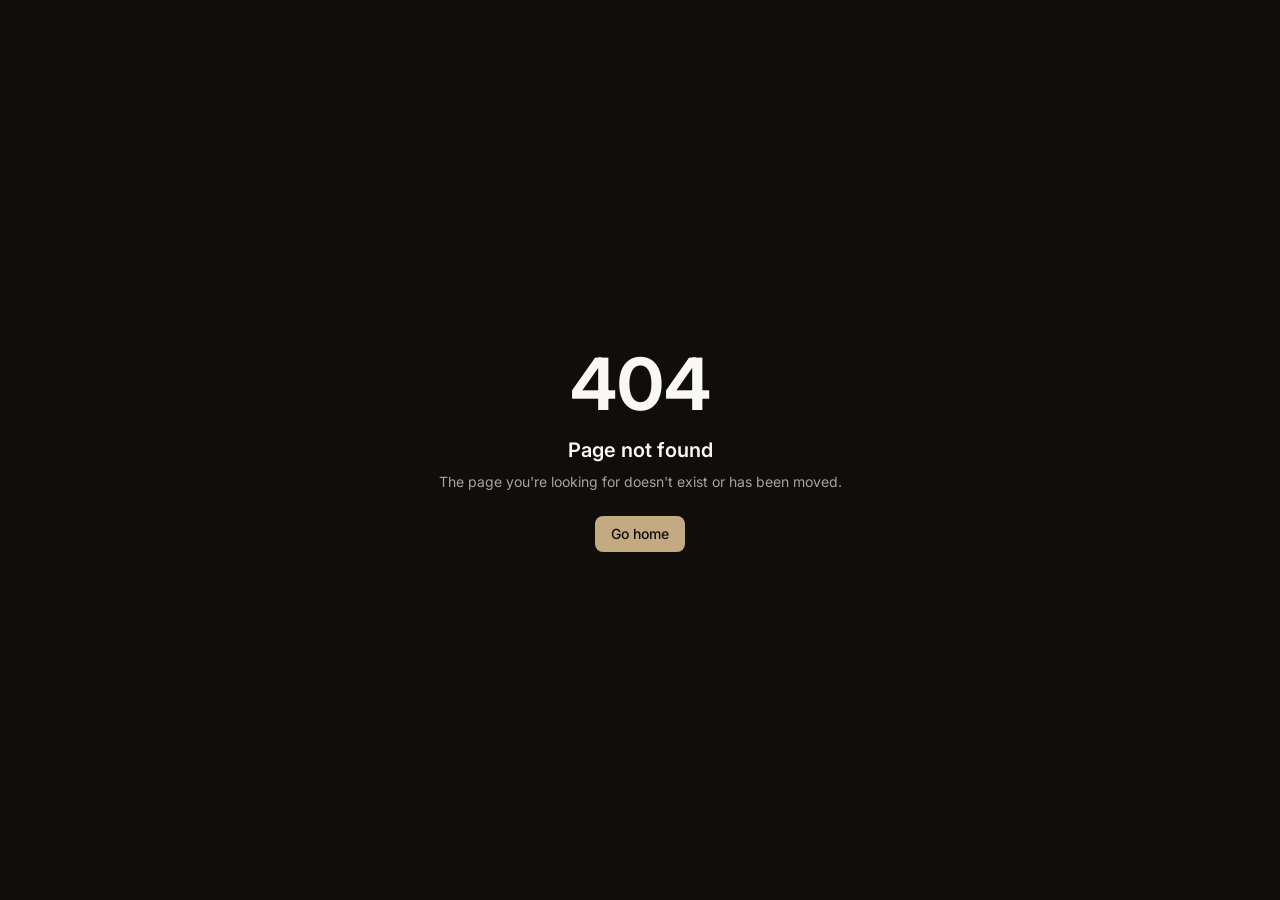
<file: index.html>
<!DOCTYPE html><html lang="en"><head><meta charSet="utf-8"/><meta name="viewport" content="width=device-width, initial-scale=1"/><link rel="preload" as="image" href="/images/IMG_6381.jpg"/><link rel="stylesheet" href="/assets/styles-ByHUIIXJ.css" data-precedence="default"/><link rel="stylesheet" href="https://fonts.googleapis.com/css2?family=Cormorant+Garamond:ital,wght@0,400;0,500;0,600;1,500;1,600&amp;family=Inter:wght@400;500&amp;display=swap" data-precedence="default"/><title>Decor Story BN — Litere volumetrice luminoase &amp; arcade</title><meta name="author" content="Decor Story BN"/><meta name="description" content="Închiriere litere volumetrice luminoase și arcade elegante pentru nunți, cununii și majorate. Bistrița-Năsăud, Cluj, Mureș."/><meta property="og:title" content="Decor Story BN — Litere volumetrice luminoase &amp; arcade"/><meta property="og:description" content="Decor luminos premium pentru evenimentele tale. Montaj și ridicare incluse în Bistrița-Năsăud, Cluj și Mureș."/><meta property="og:type" content="website"/><meta name="twitter:card" content="summary_large_image"/><link rel="modulepreload" href="/assets/index-BKiREWpF.js"/><link rel="modulepreload" href="/assets/routes-CuvZFDSy.js"/><link rel="preconnect" href="https://fonts.googleapis.com"/><link rel="preconnect" href="https://fonts.gstatic.com" crossorigin="anonymous"/><link rel="icon" href="/favicon.ico" type="image/x-icon"/></head><body><!--$--><div class="min-h-screen bg-background text-foreground"><nav class="fixed top-0 z-50 flex w-full items-center justify-between bg-background/85 px-6 py-6 backdrop-blur-lg"><span class="font-serif text-xl italic tracking-wide">Decor Story</span><a href="#contact" class="cta-solid cta-sm">Rezervă data</a></nav><header class="relative h-[240vh]"><div class="sticky top-0 flex h-screen items-end overflow-hidden px-6 pb-20"><div class="absolute inset-0 z-0"><img src="/images/IMG_6381.jpg" alt="Litere luminoase LOVE și cifra 18 pe timp de noapte" class="h-full w-full object-cover will-change-transform" style="transform:scale(1.35) translateY(0%);filter:brightness(0.55) saturate(0.7)"/><div class="absolute inset-0 bg-gradient-to-t from-background via-background/40 to-background/70" style="opacity:1"></div></div><div class="relative z-10 space-y-6"><span class="eyebrow block" style="opacity:0;transform:translateY(8px)">Decor luminos premium</span><h1 class="text-balance font-serif text-5xl font-medium italic leading-tight will-change-transform" style="transform:translateY(40px) scale(1.06);opacity:0.25;letter-spacing:0.04em">Lumină pentru povești de neuitat</h1><p class="max-w-[35ch] text-pretty text-base text-foreground/80" style="opacity:0;transform:translateY(24px)">Închiriere litere volumetrice și arcade premium pentru evenimente care rămân în memorie.</p><div class="flex flex-col gap-3 pt-4 sm:flex-row sm:items-center" style="opacity:0;transform:translateY(32px)"><a href="https://wa.me/40758459005" target="_blank" rel="noreferrer" class="cta-solid">Cere ofertă pe WhatsApp</a><a href="tel:+40758459005" class="cta-outline">Sună <!-- -->0758 459 005</a></div></div><span class="absolute bottom-6 left-1/2 -translate-x-1/2 text-[10px] uppercase tracking-[0.25em] text-foreground/40" style="opacity:1">Derulează</span></div></header><section class="space-y-10 px-6 py-24 is-lit"><div class="reveal-up  space-y-4" style="transition-delay:0ms"><span class="eyebrow">Colecție premium</span><h2 class="text-balance font-serif text-4xl font-medium leading-tight">Litere volumetrice</h2><p class="max-w-[56ch] text-pretty text-base text-foreground/70">Cifre și litere luminoase care aduc acea strălucire caldă, specifică marilor scene, direct în cadrul evenimentului tău.</p></div><div class="reveal-up  " style="transition-delay:80ms"><button type="button" role="switch" aria-checked="true" aria-label="Aprinde sau stinge becurile" class="lamp-switch"><span class="lamp-switch-label">Lumini</span><span class="lamp-switch-track"><span class="lamp-switch-knob"></span></span><span class="lamp-switch-state">ON</span></button></div><div class="grid gap-4 sm:grid-cols-2 sm:gap-6"><div class="reveal-up  zoom-frame lit-frame" style="transition-delay:0ms"><img src="/images/litere-rosu.jpg" alt="Cifre 18 luminoase cu baloane roșii și inscripția Happy Birthday" loading="lazy" class="aspect-4/5 w-full rounded-xl object-cover outline outline-offset-[-1px] outline-foreground/5"/></div><div class="reveal-up  zoom-frame lit-frame" style="transition-delay:100ms"><img src="/images/litere-albastru.jpg" alt="Cifre 18 luminoase cu luminițe albastre și arcadă de baloane albastre" loading="lazy" class="aspect-4/5 w-full rounded-xl object-cover outline outline-offset-[-1px] outline-foreground/5"/></div></div><div class="reveal-up  flex justify-center" style="transition-delay:150ms"><a href="https://wa.me/40758459005" target="_blank" rel="noreferrer" class="cta-solid">Verifică disponibilitatea</a></div></section><section class="space-y-12 bg-night-deep px-6 py-24"><div class="reveal-up  space-y-4" style="transition-delay:0ms"><span class="eyebrow">Arcade</span><h2 class="text-balance font-serif text-4xl font-medium leading-tight">Arcade și decoruri</h2><p class="max-w-[56ch] text-pretty text-base text-foreground/70">Structuri din lemn cu voaluri, luminițe și aranjamente florale care definesc spațiul și creează fundalul perfect pentru fotografii memorabile — cununii, nunți și aniversări.</p></div><div class="grid gap-4 sm:grid-cols-2 sm:gap-6 lg:grid-cols-3"><div class="reveal-up  zoom-frame" style="transition-delay:0ms"><img src="/images/arcada-flori.jpg" alt="Arcadă din lemn cu voal alb și aranjamente florale albe cu roșu" loading="lazy" class="aspect-4/5 w-full rounded-xl object-cover outline outline-offset-[-1px] outline-foreground/5"/></div><div class="reveal-up  zoom-frame" style="transition-delay:100ms"><img src="/images/IMG_6792.jpg" alt="Arcadă din lemn cu voaluri, luminițe și flori albe" loading="lazy" class="aspect-4/5 w-full rounded-xl object-cover outline outline-offset-[-1px] outline-foreground/5"/></div><div class="reveal-up  zoom-frame" style="transition-delay:200ms"><img src="/images/arcada-lac.jpg" alt="Arcadă cu voaluri și lumini, amenajată pe ponton la lac" loading="lazy" class="aspect-4/5 w-full rounded-xl object-cover outline outline-offset-[-1px] outline-foreground/5"/></div></div><div class="reveal-up  flex flex-col justify-center gap-3 sm:flex-row" style="transition-delay:150ms"><a href="https://wa.me/40758459005" target="_blank" rel="noreferrer" class="cta-solid">Rezervă o arcadă</a><a href="https://www.instagram.com/decor_story_bn" target="_blank" rel="noreferrer" class="cta-outline">Vezi galeria completă</a></div></section><section class="space-y-16 px-6 py-24"><div class="reveal-up  " style="transition-delay:0ms"><h2 class="text-center font-serif text-3xl font-medium">Cum funcționează</h2></div><div class="grid gap-12"><div class="reveal-up  " style="transition-delay:0ms"><div class="flex items-start gap-6"><span class="font-serif text-2xl italic text-primary">01</span><div class="space-y-2"><h3 class="font-medium text-foreground">Cerere de ofertă</h3><p class="text-sm leading-relaxed text-foreground/60">Alegi decorul dorit și ne scrii data evenimentului pentru disponibilitate.</p></div></div></div><div class="reveal-up  " style="transition-delay:100ms"><div class="flex items-start gap-6"><span class="font-serif text-2xl italic text-primary">02</span><div class="space-y-2"><h3 class="font-medium text-foreground">Confirmare</h3><p class="text-sm leading-relaxed text-foreground/60">Blocăm decorul special pentru locația și data ta.</p></div></div></div><div class="reveal-up  " style="transition-delay:200ms"><div class="flex items-start gap-6"><span class="font-serif text-2xl italic text-primary">03</span><div class="space-y-2"><h3 class="font-medium text-foreground">Montaj</h3><p class="text-sm leading-relaxed text-foreground/60">Ne ocupăm de transport și instalare la locație, înainte de sosirea invitaților.</p></div></div></div><div class="reveal-up  " style="transition-delay:300ms"><div class="flex items-start gap-6"><span class="font-serif text-2xl italic text-primary">04</span><div class="space-y-2"><h3 class="font-medium text-foreground">Ridicare</h3><p class="text-sm leading-relaxed text-foreground/60">După finalizarea evenimentului revenim pentru demontare.</p></div></div></div></div></section><section class="border-t border-border px-6 py-12"><div class="flex flex-wrap justify-center gap-x-6 gap-y-3"><span class="text-[10px] uppercase tracking-widest text-foreground/40">Bistrița-Năsăud</span><span class="text-[10px] uppercase tracking-widest text-foreground/40">Cluj</span><span class="text-[10px] uppercase tracking-widest text-foreground/40">Mureș</span></div></section><footer id="contact" class="space-y-12 bg-night-deep px-6 py-20 text-center"><div class="space-y-4"><h2 class="font-serif text-3xl font-medium">Planificăm împreună?</h2><p class="text-sm text-foreground/60">Disponibili pentru consultanță și rezervări</p></div><div class="mx-auto flex w-full max-w-sm flex-col items-stretch gap-4"><a href="https://wa.me/40758459005" target="_blank" rel="noreferrer" class="cta-solid">Scrie-ne pe WhatsApp</a><a href="tel:+40758459005" class="cta-outline">0758 459 005</a><a href="https://www.instagram.com/decor_story_bn" target="_blank" rel="noreferrer" class="text-xs uppercase tracking-widest text-foreground/50 transition-colors hover:text-primary">Instagram</a></div><div class="pt-12 text-[10px] uppercase tracking-[0.2em] text-foreground/30">© <!-- -->2026<!-- --> Decor Story BN</div></footer></div><script>(function(a,f){let l;try{l=JSON.parse(sessionStorage.getItem(a)||"{}")}catch{return}const n=l?.[f||history.state?.__TSR_key];let c=!1;for(const t in n){const e=n[t],o=e?.scrollX,s=e?.scrollY;if(Number.isFinite(o)&&Number.isFinite(s)){if(t==="window")scrollTo(o,s),c=!0;else if(t)try{const r=document.querySelector(t);r&&(r.scrollLeft=o,r.scrollTop=s)}catch{}}}if(c)return;const i=location.hash.slice(1);if(i){const t=history.state?.__hashScrollIntoViewOptions??!0;if(t){const e=document.getElementById(i);e&&e.scrollIntoView(t)}return}scrollTo(0,0)})("tsr-scroll-restoration-v1_3");document.currentScript.remove()</script><!--/$--><script data-tsr-stream-part="">(self.$R=self.$R||{})["tsr"]=[];self.$_TSR={h(){this.hydrated=!0,this.c()},e(){this.streamEnded=!0,this.c()},c(){this.hydrated&&this.streamEnded&&(delete self.$_TSR,delete self.$R.tsr)},p(e){this.initialized?e():this.buffer.push(e)},buffer:[]};$_TSR.router=($R=>$R[0]={manifest:$R[1]={routes:$R[2]={__root__:$R[3]={preloads:$R[4]=["/assets/index-BKiREWpF.js"],scripts:$R[5]=[$R[6]={attrs:$R[7]={type:"module",async:!0,src:"/assets/index-BKiREWpF.js"}}]},"/":$R[8]={preloads:$R[9]=["/assets/routes-CuvZFDSy.js"]}}},matches:$R[10]=[$R[11]={i:"__root__ ",u:1792432597649,s:"success",ssr:!0},$R[12]={i:"  ",u:1792432597649,s:"success",ssr:!0}]})($R["tsr"]);$_TSR.e();{let s=document.currentScript,p;while((p=s.previousElementSibling)&&p.hasAttribute('data-tsr-stream-part'))p.remove();s.remove()}</script><script type="module" async="" src="/assets/index-BKiREWpF.js"></script><script>document.currentScript.remove();/*$tsr-stream-boundary*/</script></body></html>
</file>
